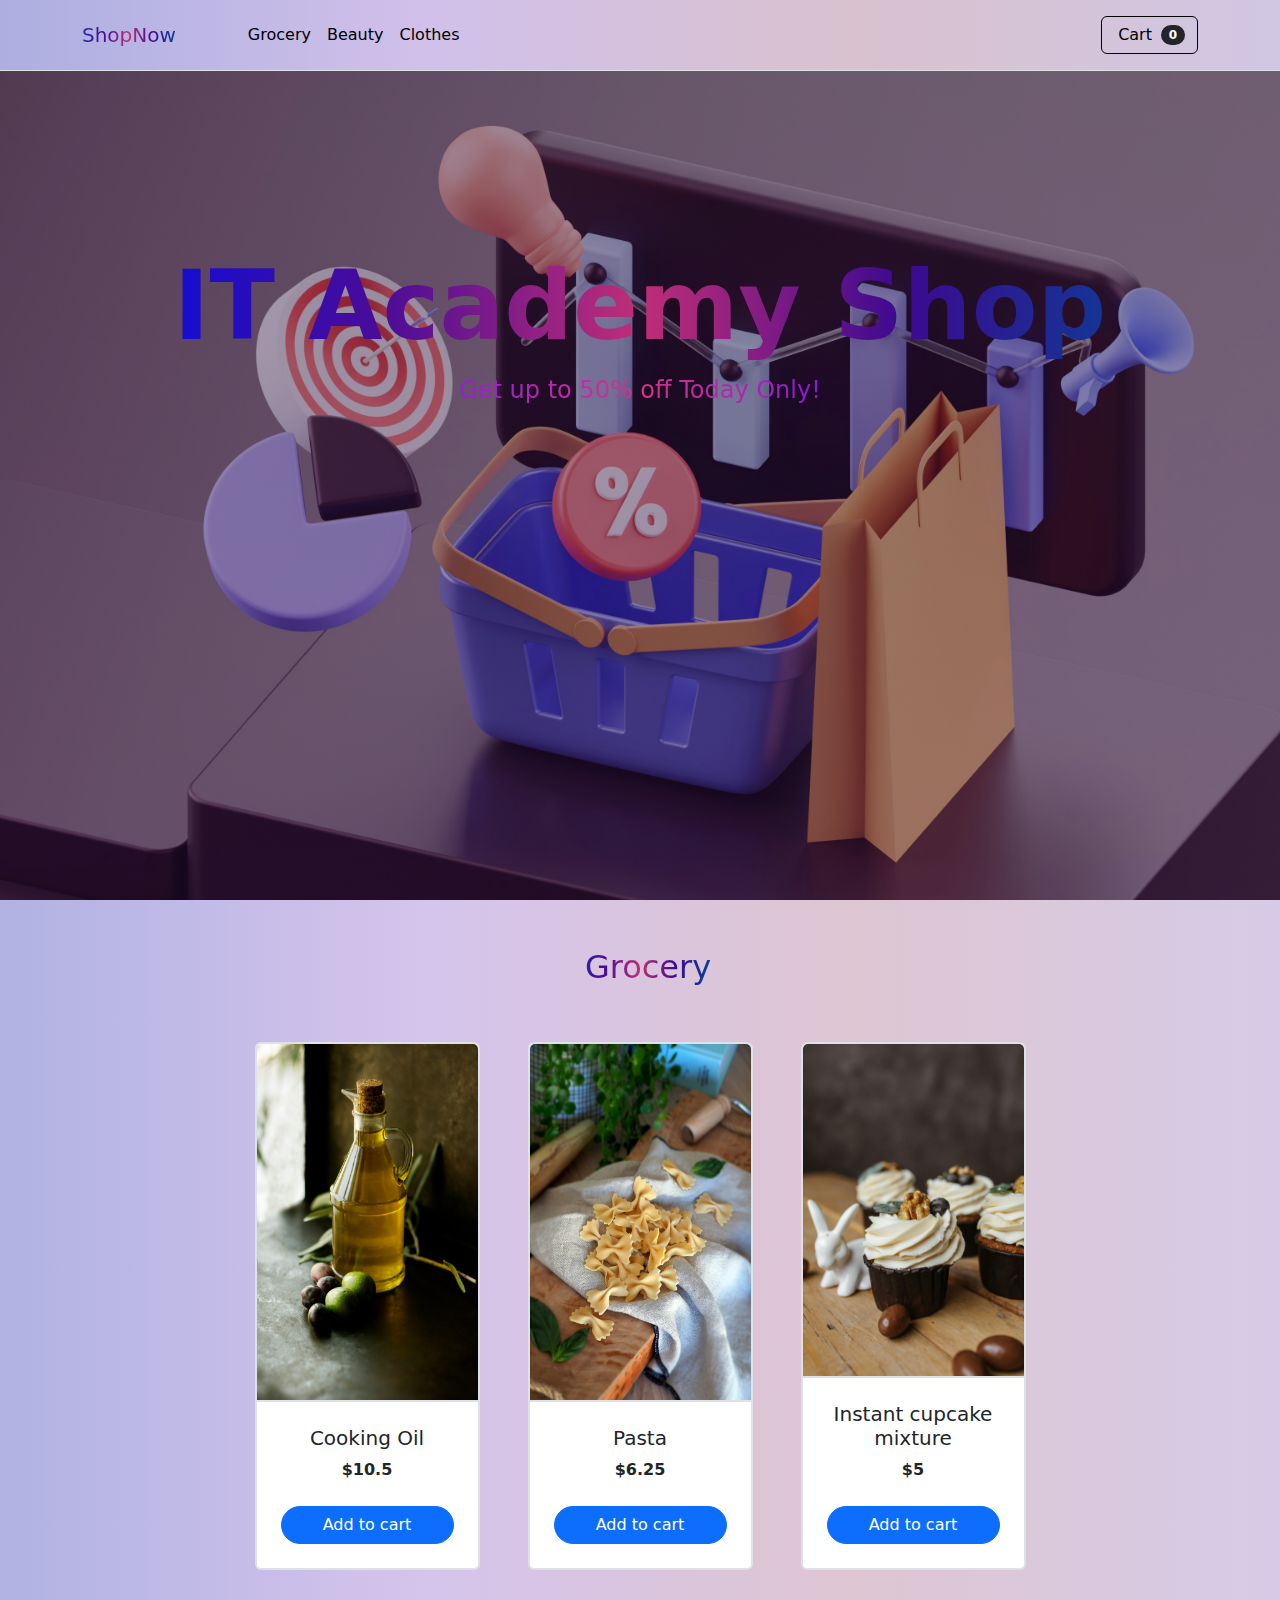
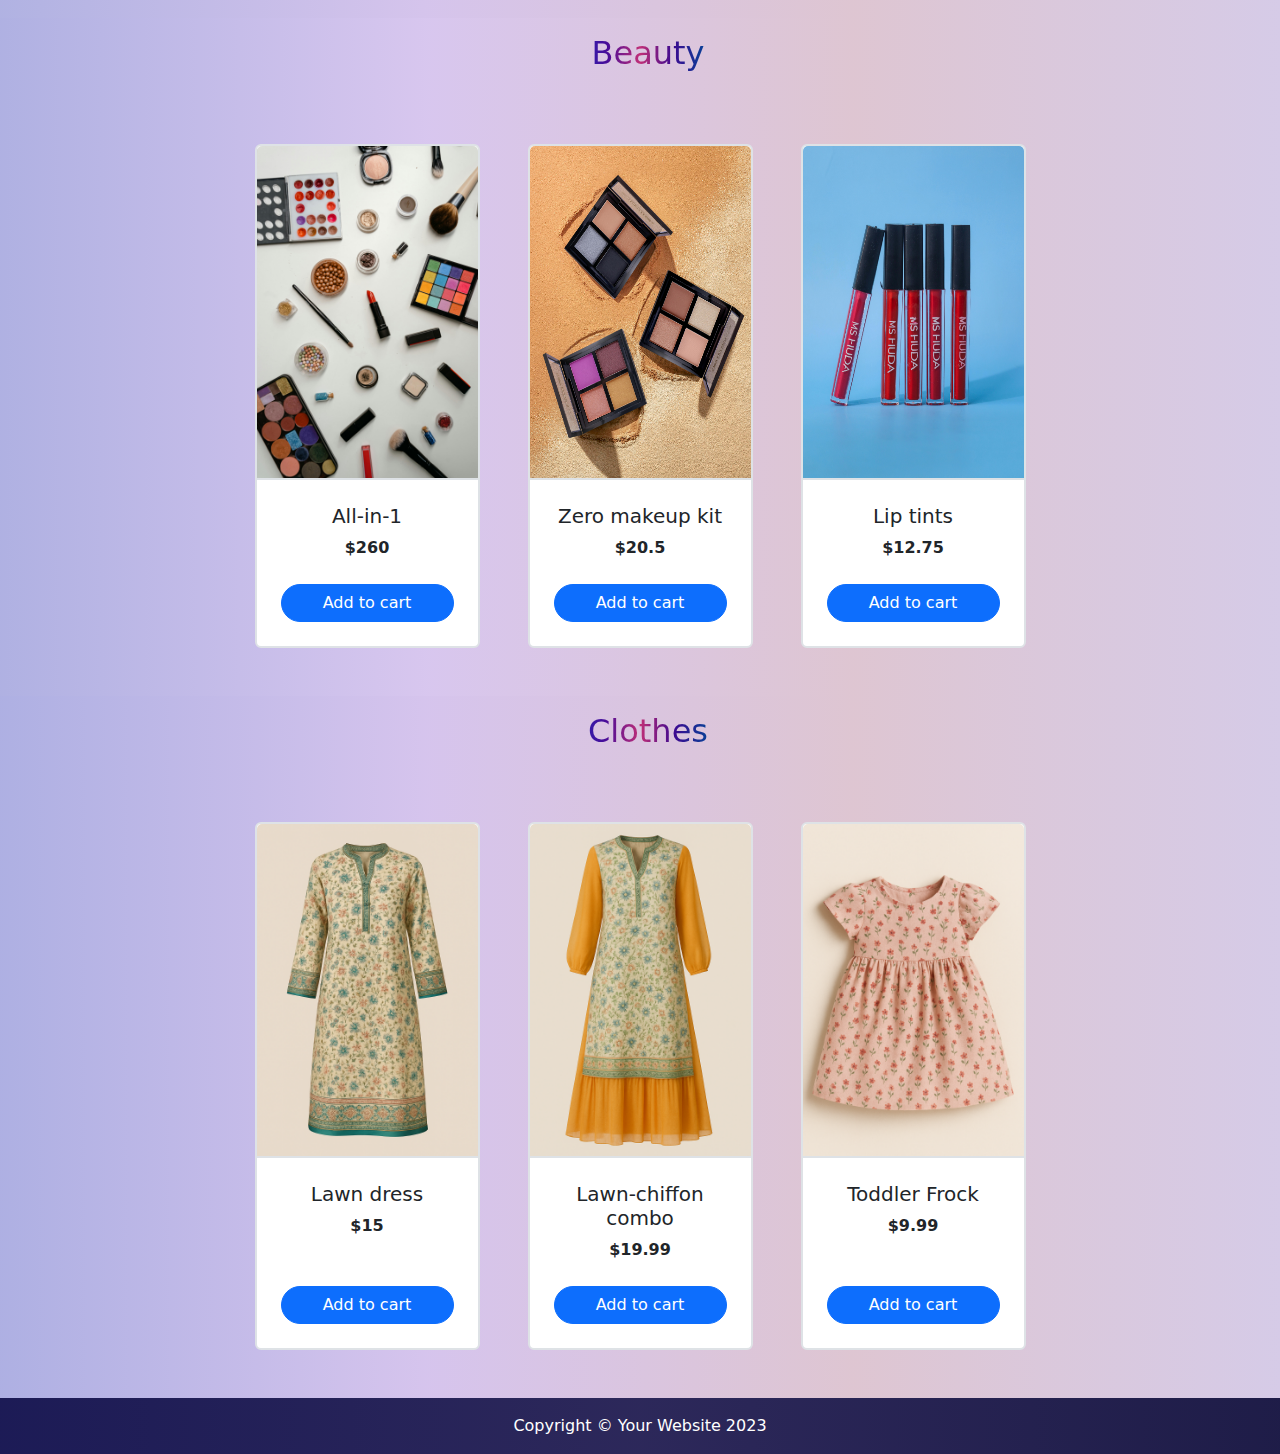
<file: index.html>
<!DOCTYPE html>
<html lang="en">
  <head>
    <meta charset="utf-8" />
    <meta
      name="viewport"
      content="width=device-width, initial-scale=1, shrink-to-fit=no"
    />
    <meta name="description" content="" />
    <meta name="author" content="" />
    <title>ShopNow</title>

    <link rel="stylesheet" href="./styles/styles.css" />
    <!-- Favicon-->
    <link rel="icon" type="image/x-icon" href="images/favicon1.ico" />
    <link
      href="https://cdn.jsdelivr.net/npm/bootstrap@5.3.0/dist/css/bootstrap.min.css"
      rel="stylesheet"
      integrity="sha384-9ndCyUaIbzAi2FUVXJi0CjmCapSmO7SnpJef0486qhLnuZ2cdeRhO02iuK6FUUVM"
      crossorigin="anonymous"
    />
    <link
      href="https://cdn.jsdelivr.net/npm/bootstrap@5.3.3/dist/css/bootstrap.min.css"
      rel="stylesheet"
    />

    <!-- Fontawesome icons-->
    <link
      rel="stylesheet"
      href="https://cdnjs.cloudflare.com/ajax/libs/font-awesome/6.4.0/css/all.min.css"
      integrity="sha512-iecdLmaskl7CVkqkXNQ/ZH/XLlvWZOJyj7Yy7tcenmpD1ypASozpmT/E0iPtmFIB46ZmdtAc9eNBvH0H/ZpiBw=="
      crossorigin="anonymous"
      referrerpolicy="no-referrer"
    />
  </head>

  <body
    data-bs-spy="scroll"
    data-bs-target="#navbar-example2"
    data-bs-offset="50"
  >
    <!-- Navigation-->
    <nav
      class="navbar py-3 py-lg-0 navbar-light bg-light navbar-expand-lg fixed-top border-bottom"
      id="navbar-example2"
    >
      <div class="container d-flex">
        <a class="navbar-brand" href="#!">ShopNow</a>
        <div class="d-flex flex-row order-lg-last align-items-center">
          <button
            id="button-nav"
            type="button"
            class="navbar-toggler order-last collapsed border border-black"
            data-bs-toggle="collapse"
            data-bs-target="#navbar"
            aria-expanded="false"
            aria-controls="navbar"
          >
            <span class="navbar-toggler-icon"></span>
          </button>
          <ul
            class="navbar-nav me-3 me-lg-0 d-flex flex-row align-items-center"
          >
            <li class="dropdown search-dropdown nav-item py-lg-3">
              <a
                id="cart-hover"
                href="javascript:void(0)"
                class="btn flex-center text-black fw-light border border-black"
                type="button"
                data-bs-toggle="modal"
                data-bs-target="#cartModal"
                onclick="open_modal()"
                data-bs-auto-close="outside"
              >
                <i class="fas fa-shopping-cart me-1"></i> Cart
                <span
                  class="badge bg-dark text-white ms-1 rounded-pill"
                  id="count_product"
                  >0</span
                >
              </a>
            </li>
          </ul>
        </div>

        <div id="navbar" class="navbar-collapse collapse">
          <ul class="navbar-nav me-auto mb-4 mb-lg-0 ms-lg-5">
            <li class="nav-item">
              <a
                id="nav-list"
                class="nav-link text-black fw-light"
                href="#grocery"
                ><i class="fas fa-shopping-basket"></i> Grocery</a
              >
            </li>
            <li class="nav-item">
              <a
                id="nav-list"
                class="nav-link text-black fw-light"
                href="#beauty"
                ><i class="fas fa-heart"></i> Beauty</a
              >
            </li>
            <li class="nav-item">
              <a
                id="nav-list"
                class="nav-link text-black fw-light"
                href="#clothes"
                ><i class="fas fa-tshirt"></i> Clothes</a
              >
            </li>
          </ul>
        </div>
      </div>
    </nav>

    <!-- Header-->
    <header
      class="bg-dark py-5 d-flex align-items-center justify-content-center flex-column"
    >
      <div class="container h-50 px-4 px-lg-5 my-5">
        <div class="text-center d-flex flex-column">
          <h1 id="title" class="fw-bold">IT Academy Shop</h1>
          <p id="subtitle" class="lead fw-normal mb-0">
            Get up to 50% off Today Only!
          </p>
        </div>
      </div>
    </header>
    <!-- Section-->
    <section class="pt-5 text-center" id="grocery">
      <h2 class="text-center fw-light" id="section-text">
        <i class="fas fa-shopping-basket pe-3"></i>Grocery
      </h2>
      <div class="container px-4 px-lg-5 mt-5">
        <div
          class="row gx-4 gx-lg-5 row-cols-1 row-cols-sm-2 row-cols-md-3 row-cols-xl-4 justify-content-center"
        >
          <div class="col mb-5">
            <div class="card h-100 border border-2">
              <img
                class="card-img-top h-100 border-bottom border-2"
                src="./assets/images/oil.jpg"
                alt="..."
              />
              <div class="card-body p-4">
                <div class="text-center fw-bold">
                  <h5 class="fw-light">Cooking Oil</h5>
                  $10.5
                </div>
              </div>
              <div class="card-footer p-4 pt-0 border-top-0 bg-transparent">
                <div class="text-center">
                  <button
                    type="button"
                    onclick="buy(1)"
                    class="btn btn-primary rounded-5 w-100"
                  >
                    Add to cart
                  </button>
                </div>
              </div>
            </div>
          </div>
          <div class="col mb-5">
            <div class="card h-100 border border-2">
              <img
                class="card-img-top h-100 border-bottom border-2"
                src="./assets/images/pasta.jpg"
                alt="..."
              />
              <div class="card-body p-4">
                <div class="text-center fw-bold">
                  <h5 class="fw-light">Pasta</h5>
                  $6.25
                </div>
              </div>
              <div class="card-footer p-4 pt-0 border-top-0 bg-transparent">
                <div class="text-center">
                  <button
                    type="button"
                    onclick="buy(2)"
                    class="btn btn-primary rounded-5 w-100"
                  >
                    Add to cart
                  </button>
                </div>
              </div>
            </div>
          </div>
          <div class="col mb-5">
            <div class="card h-100 border border-2">
              <img
                class="card-img-top h-100 border-bottom border-2"
                src="./assets/images/cupcake.jpg"
                alt="..."
              />
              <div class="card-body p-4 pb-4 pt-4">
                <div class="text-center fw-bold">
                  <h5 class="fw-light">Instant cupcake mixture</h5>
                  $5
                </div>
              </div>
              <div class="card-footer p-4 pt-0 border-top-0 bg-transparent">
                <div class="text-center">
                  <button
                    type="button"
                    onclick="buy(3)"
                    class="btn btn-primary rounded-5 w-100"
                  >
                    Add to cart
                  </button>
                </div>
              </div>
            </div>
          </div>
        </div>
      </div>
    </section>
    <section class="pt-3 text-center" id="beauty">
      <h2 class="text-center fw-light pb-3" id="section-text">
        <i class="fas fa-heart pe-3"></i>Beauty
      </h2>
      <div class="container px-4 px-lg-5 mt-5">
        <div
          class="row gx-4 gx-lg-5 row-cols-1 row-cols-sm-2 row-cols-md-3 row-cols-xl-4 justify-content-center"
        >
          <div class="col mb-5">
            <div class="card h-100 border border-2">
              <img
                class="card-img-top border-bottom border-2"
                src="./assets/images/all-in-1.jpg"
                alt="..."
              />
              <div class="card-body p-4">
                <div class="text-center fw-bold">
                  <h5 class="fw-light">All-in-1</h5>
                  $260
                </div>
              </div>
              <div class="card-footer p-4 pt-0 border-top-0 bg-transparent">
                <div class="text-center">
                  <button
                    type="button"
                    onclick="buy(4)"
                    class="btn btn-primary rounded-5 w-100"
                  >
                    Add to cart
                  </button>
                </div>
              </div>
            </div>
          </div>
          <div class="col mb-5">
            <div class="card h-100 border border-2">
              <img
                class="card-img-top h-100 border-bottom border-2"
                src="./assets/images/zero-makeup-kit.jpg"
                alt="..."
              />
              <div class="card-body p-4">
                <div class="text-center fw-bold">
                  <h5 class="fw-light">Zero makeup kit</h5>
                  $20.5
                </div>
              </div>
              <div class="card-footer p-4 pt-0 border-top-0 bg-transparent">
                <div class="text-center">
                  <button
                    type="button"
                    onclick="buy(5)"
                    class="btn btn-primary rounded-5 w-100"
                  >
                    Add to cart
                  </button>
                </div>
              </div>
            </div>
          </div>
          <div class="col mb-5">
            <div class="card h-100 border border-2">
              <img
                class="card-img-top h-100 border-bottom border-2"
                src="./assets/images/lip-tints.jpg"
                alt="..."
              />
              <div class="card-body p-4">
                <div class="text-center fw-bold">
                  <h5 class="fw-light">Lip tints</h5>
                  $12.75
                </div>
              </div>
              <div class="card-footer p-4 pt-0 border-top-0 bg-transparent">
                <div class="text-center">
                  <button
                    type="button"
                    onclick="buy(6)"
                    class="btn btn-primary rounded-5 w-100"
                  >
                    Add to cart
                  </button>
                </div>
              </div>
            </div>
          </div>
        </div>
      </div>
    </section>
    <section class="pt-3 text-center" id="clothes">
      <h2 class="text-center fw-light pb-3" id="section-text">
        <i class="fas fa-tshirt pe-3"></i>Clothes
      </h2>
      <div class="container px-4 px-lg-5 mt-5">
        <div
          class="row gx-4 gx-lg-5 row-cols-1 row-cols-sm-2 row-cols-md-3 row-cols-xl-4 justify-content-center"
        >
          <div class="col mb-5">
            <div class="card h-100 border border-2">
              <img
                class="card-img-top border-bottom border-2"
                src="./assets/images/lawn-dress.png"
                alt="..."
              />
              <div class="card-body p-4">
                <div class="text-center fw-bold">
                  <h5 class="fw-light">Lawn dress</h5>
                  $15
                </div>
              </div>
              <div class="card-footer p-4 pt-0 border-top-0 bg-transparent">
                <div class="text-center">
                  <button
                    type="button"
                    onclick="buy(7)"
                    class="btn btn-primary rounded-5 w-100"
                  >
                    Add to cart
                  </button>
                </div>
              </div>
            </div>
          </div>
          <div class="col mb-5">
            <div class="card h-100 border border-2">
              <img
                class="card-img-top border-bottom border-2"
                src="./assets/images/Lawn-chiffon-combo.png"
                alt="..."
              />
              <div class="card-body p-4">
                <div class="text-center fw-bold">
                  <h5 class="fw-light">Lawn-chiffon combo</h5>
                  $19.99
                </div>
              </div>
              <div class="card-footer p-4 pt-0 border-top-0 bg-transparent">
                <div class="text-center">
                  <button
                    type="button"
                    onclick="buy(8)"
                    class="btn btn-primary rounded-5 w-100"
                  >
                    Add to cart
                  </button>
                </div>
              </div>
            </div>
          </div>
          <div class="col mb-5">
            <div class="card h-100 border border-2">
              <img
                class="card-img-top border-bottom border-2"
                src="./assets/images/Toddler-frock.png"
                alt="..."
              />
              <div class="card-body p-4">
                <div class="text-center fw-bold">
                  <h5 class="fw-light">Toddler Frock</h5>
                  $9.99
                </div>
              </div>
              <div class="card-footer p-4 pt-0 border-top-0 bg-transparent">
                <div class="text-center">
                  <button
                    type="button"
                    onclick="buy(9)"
                    class="btn btn-primary rounded-5 w-100"
                  >
                    Add to cart
                  </button>
                </div>
              </div>
            </div>
          </div>
        </div>
      </div>
    </section>

    <!-- Footer-->
    <footer class="py-3 bg-dark" id="navbar-example1">
      <div class="container">
        <p class="m-0 text-center text-white">
          Copyright &copy; Your Website 2023
        </p>
      </div>
    </footer>

    <div
      class="modal fade"
      id="cartModal"
      tabindex="-1"
      aria-labelledby="exampleModalLabel"
      aria-hidden="true"
    >
      <div class="modal-dialog">
        <div class="modal-content">
          <div class="modal-header">
            <h5 class="modal-title fw-light nav-list" id="exampleModalLabel">
              <i class="fas fa-cart-arrow-down"></i> My Cart
            </h5>
            <button
              type="button"
              class="btn-close"
              data-bs-dismiss="modal"
              aria-label="Close"
            ></button>
          </div>
          <div class="modal-body">
            <h3 class="text-center bill px-5 fw-light nav-list py-3">
              Shopping Cart
            </h3>
            <table class="table table-cart">
              <thead>
                <tr>
                  <th scope="col">Product</th>
                  <th scope="col">Price</th>
                  <th scope="col">Qty.</th>
                  <th scope="col">Total <small>(with discount)</small></th>
                </tr>
              </thead>
              <tbody id="cart_list"></tbody>
            </table>
            <div class="text-center fs-3 fw-light">
              Total: <span id="total_price"></span>
            </div>
            <div class="text-center">
              <a
                href="checkout.html"
                class="btn btn-primary my-2 rounded-5 w-100"
                >Checkout</a
              >
              <a
                href="javascript:void(0)"
                onclick="cleanCart()"
                class="btn btn-primary my-2 rounded-5 w-100"
                >Clean Cart</a
              >
            </div>
          </div>
        </div>
      </div>
    </div>

    <!-- Bootstrap core JS-->
    <script
      src="https://cdn.jsdelivr.net/npm/bootstrap@5.3.0/dist/js/bootstrap.bundle.min.js"
      integrity="sha384-geWF76RCwLtnZ8qwWowPQNguL3RmwHVBC9FhGdlKrxdiJJigb/j/68SIy3Te4Bkz"
      crossorigin="anonymous"
    ></script>

    <!-- Core theme JS-->
    <script src="./scripts/shop.js"></script>
    <script src="./scripts/checkout.js"></script>
  </body>
</html>
</file>
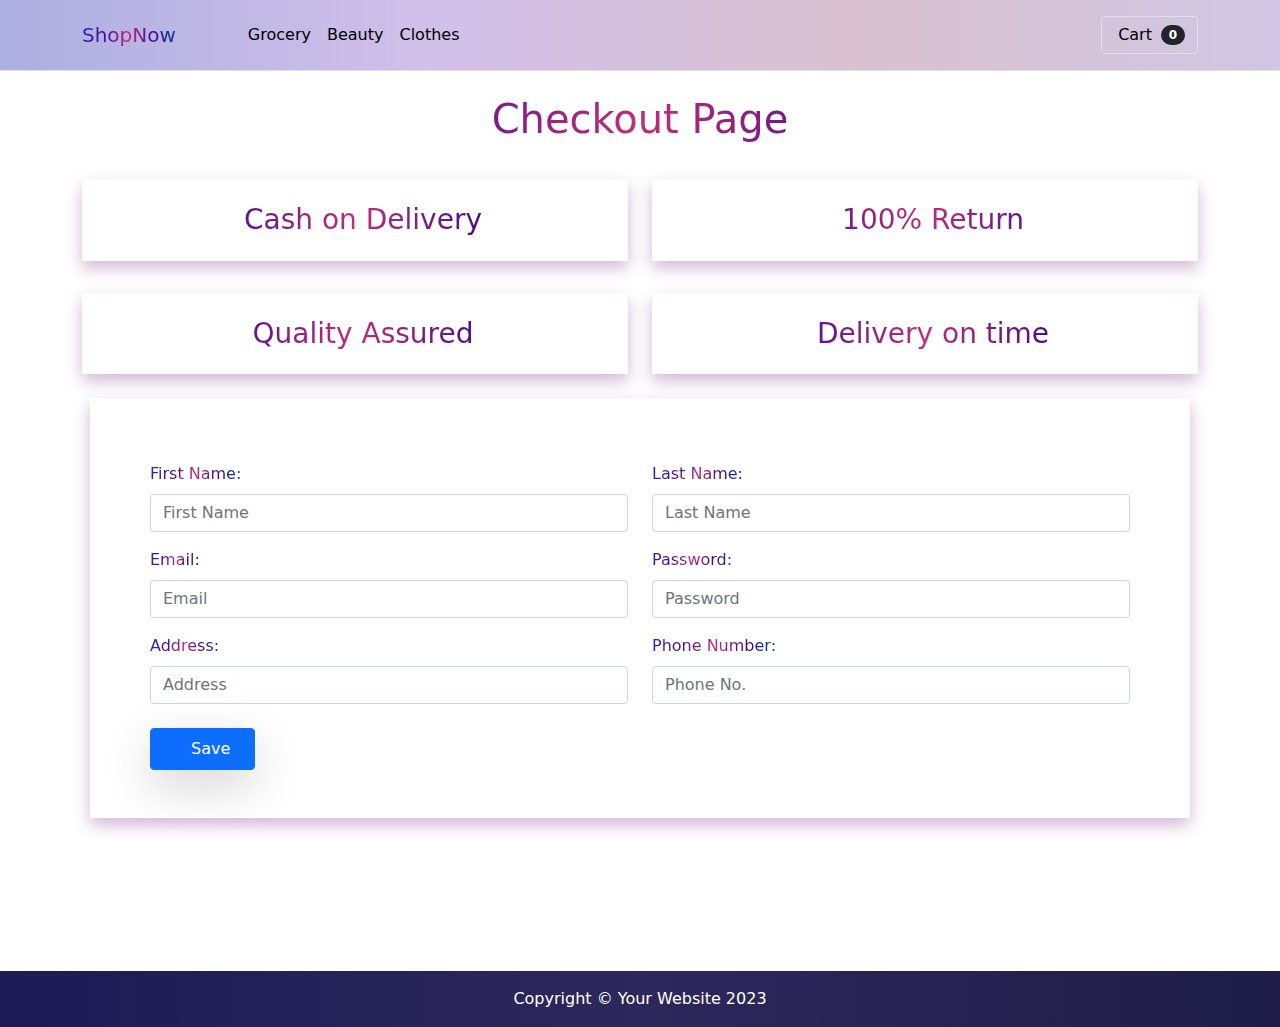
<file: checkout.html>
<!DOCTYPE html>
<html lang="en">
  <head>
    <meta charset="utf-8" />
    <meta
      name="viewport"
      content="width=device-width, initial-scale=1, shrink-to-fit=no"
    />
    <meta name="description" content="" />
    <meta name="author" content="" />
    <title>Checkout</title>
    <!-- Favicon-->
    <link rel="icon" type="image/x-icon" href="images/favicon.ico" />
    <link rel="stylesheet" href="./css/styles.css" />
    <link rel="icon" type="image/x-icon" href="images/favicon1.ico" />

    <link
      href="https://cdn.jsdelivr.net/npm/bootstrap@5.3.0/dist/css/bootstrap.min.css"
      rel="stylesheet"
      integrity="sha384-9ndCyUaIbzAi2FUVXJi0CjmCapSmO7SnpJef0486qhLnuZ2cdeRhO02iuK6FUUVM"
      crossorigin="anonymous"
    />

    <!-- Fontawesome icons-->
    <link
      rel="stylesheet"
      href="https://cdnjs.cloudflare.com/ajax/libs/font-awesome/6.4.0/css/all.min.css"
      integrity="sha512-iecdLmaskl7CVkqkXNQ/ZH/XLlvWZOJyj7Yy7tcenmpD1ypASozpmT/E0iPtmFIB46ZmdtAc9eNBvH0H/ZpiBw=="
      crossorigin="anonymous"
      referrerpolicy="no-referrer"
    />
  </head>

  <body>
    <!-- Navigation-->
    <nav
      class="navbar py-3 py-lg-0 navbar-light bg-light navbar-expand-lg border-bottom border-black"
      id="navbar-example2"
    >
      <div class="container d-flex">
        <a class="navbar-brand" href="./index.html">ShopNow</a>
        <div class="d-flex flex-row order-lg-last align-items-center">
          <button
            id="button-nav"
            type="button"
            class="navbar-toggler order-last collapsed border border-black"
            data-bs-toggle="collapse"
            data-bs-target="#navbar"
            aria-expanded="false"
            aria-controls="navbar"
          >
            <span class="navbar-toggler-icon"></span>
          </button>
          <ul
            class="navbar-nav me-3 me-lg-0 d-flex flex-row align-items-center"
          >
            <li class="dropdown search-dropdown nav-item py-lg-3">
              <a
                id="cart-hover"
                href="javascript:void(0)"
                class="btn flex-center text-black fw-light border border-black"
                type="button"
                data-bs-toggle="modal"
                data-bs-target="#cartModal"
                onclick="open_modal()"
                data-bs-auto-close="outside"
              >
                <i class="fas fa-shopping-cart me-1"></i> Cart
                <span
                  class="badge bg-dark text-white ms-1 rounded-pill"
                  id="count_product"
                  >0</span
                >
              </a>
            </li>
          </ul>
        </div>

        <div id="navbar" class="navbar-collapse collapse">
          <ul class="navbar-nav me-auto mb-4 mb-lg-0 ms-lg-5">
            <li class="nav-item">
              <a
                id="nav-list"
                class="nav-link text-black fw-light"
                href="#grocery"
                ><i class="fas fa-shopping-basket"></i> Grocery</a
              >
            </li>
            <li class="nav-item">
              <a
                id="nav-list"
                class="nav-link text-black fw-light"
                href="#beauty"
                ><i class="fas fa-heart"></i> Beauty</a
              >
            </li>
            <li class="nav-item">
              <a
                id="nav-list"
                class="nav-link text-black fw-light"
                href="#clothes"
                ><i class="fas fa-tshirt"></i> Clothes</a
              >
            </li>
          </ul>
        </div>
      </div>
    </nav>
    <section id="checkout-body">
      <div class="container">
        <h1 class="text-center nav-list pb-3 head m-4 mb-1 fw-light">
          Checkout Page
        </h1>

        <div class="row mr-0">
          <div class="col-sm-6">
            <h3
              class="my-3 bord checkout-shadow text-center fw-light nav-list py-4"
            >
              <i class="fas fa-dollar-sign p-2 nav-list"></i>Cash on Delivery
            </h3>
          </div>
          <div class="col-sm-6">
            <h3
              class="my-3 bord checkout-shadow text-center fw-light nav-list py-4"
            >
              <i class="fas fa-arrows-alt-h p-2 nav-list"></i>100% Return
            </h3>
          </div>
        </div>

        <div class="row mr-0">
          <div class="col-sm-6">
            <h3
              class="my-3 bord checkout-shadow text-center fw-light nav-list py-4"
            >
              <i class="far fa-thumbs-up p-2 nav-list"></i>Quality Assured
            </h3>
          </div>
          <div class="col-sm-6">
            <h3
              class="my-3 bord checkout-shadow text-center fw-light nav-list py-4"
            >
              <i class="fas fa-stopwatch p-2 nav-list"></i>Delivery on time
            </h3>
          </div>
        </div>
        <form class="form">
          <div class="row bord p-5 m-2 checkout-shadow">
            <div class="col-sm-6">
              <div class="mt-3">
                <label for="fName" class="form-label nav-list"
                  >First Name:</label
                >
                <input
                  id="fName"
                  class="form-control ml-3"
                  type="text"
                  placeholder="First Name"
                />
                <div id="errorName" class="invalid-feedback">
                  This field is required and must have, at least, 3 characters
                </div>
              </div>
              <div class="mt-3">
                <label for="fEmail" class="form-label nav-list">Email:</label>
                <input
                  id="fEmail"
                  class="form-control ml-3"
                  type="email"
                  placeholder="Email"
                  minlength="3"
                />
                <div id="errorEmail" class="invalid-feedback">
                  This field is required and must contain an '@' and have, at
                  least, 3 characters
                </div>
              </div>
              <div class="mt-3">
                <label for="fAddress" class="form-label nav-list"
                  >Address:</label
                >
                <input
                  id="fAddress"
                  class="form-control"
                  type="text"
                  placeholder="Address"
                  minlength="3"
                />
                <div id="errorAddress" class="invalid-feedback">
                  This field is required and must have, at least, 3 characters
                </div>
              </div>
            </div>
            <div class="col-sm-6">
              <div class="mt-3">
                <label for="fLastN" class="form-label nav-list"
                  >Last Name:</label
                >
                <input
                  id="fLastN"
                  class="form-control"
                  type="text"
                  placeholder="Last Name"
                  minlength="3"
                />
                <div id="errorLastN" class="invalid-feedback">
                  This field is required and must have, at least, 3 characters
                </div>
              </div>
              <div class="mt-3">
                <label for="fPassword" class="form-label nav-list"
                  >Password:</label
                >
                <input
                  id="fPassword"
                  class="form-control"
                  title="(4-8 characters)"
                  type="password"
                  minlength="4"
                  maxlength="8"
                  placeholder="Password"
                />
                <div id="errorPassword" class="invalid-feedback">
                  Enter a correct password
                </div>
              </div>
              <div class="mt-3">
                <label for="fPhone" class="form-label nav-list"
                  >Phone Number:</label
                >
                <input
                  id="fPhone"
                  class="form-control"
                  type="number"
                  placeholder="Phone No."
                />
                <div id="errorPhone" class="invalid-feedback">
                  Invalid phone number!! Must be 9 digits with no letters
                </div>
              </div>
            </div>
            <div class="col-12 mt-4 final">
              <button
                type="button"
                id="btn"
                class="p-2 px-4 btn btn-primary shadow-lg rounded-5"
                onclick="validate()"
              >
                <i class="fas fa-cart-arrow-down p-2"></i>Save
              </button>
            </div>
          </div>
        </form>
      </div>
    </section>

    <!-- Footer-->
    <footer class="py-3 bg-dark" id="navbar-example1">
      <div class="container">
        <p class="m-0 text-center text-white">
          Copyright &copy; Your Website 2023
        </p>
      </div>
    </footer>

    <div
      class="modal fade"
      id="cartModal"
      tabindex="-1"
      aria-labelledby="exampleModalLabel"
      aria-hidden="true"
    >
      <div class="modal-dialog">
        <div class="modal-content" id="modal-content2">
          <div class="modal-header">
            <h5 class="modal-title nav-list" id="exampleModalLabel">
              <i class="fas fa-cart-arrow-down"></i> My Cart
            </h5>
            <button
              type="button"
              class="btn-close"
              data-bs-dismiss="modal"
              aria-label="Close"
            ></button>
          </div>
          <div class="modal-body">
            <div>
              <ul class="list"></ul>
              <div>
                <h3 class="text-center bill px-5 nav-list fw-light pb-3">
                  Select Something
                </h3>
              </div>
              <div class="text-center">
                <a href="checkout.html" class="btn btn-primary m-3">Checkout</a>
              </div>
            </div>
          </div>
        </div>
      </div>
    </div>

    <!-- Bootstrap core JS-->
    <script
      src="https://cdn.jsdelivr.net/npm/bootstrap@5.3.0/dist/js/bootstrap.bundle.min.js"
      integrity="sha384-geWF76RCwLtnZ8qwWowPQNguL3RmwHVBC9FhGdlKrxdiJJigb/j/68SIy3Te4Bkz"
      crossorigin="anonymous"
    ></script>

    <!-- Core theme JS-->
    <script src="js/shop.js"></script>
    <script src="./js/checkout.js" defer></script>
  </body>
</html>
</file>
